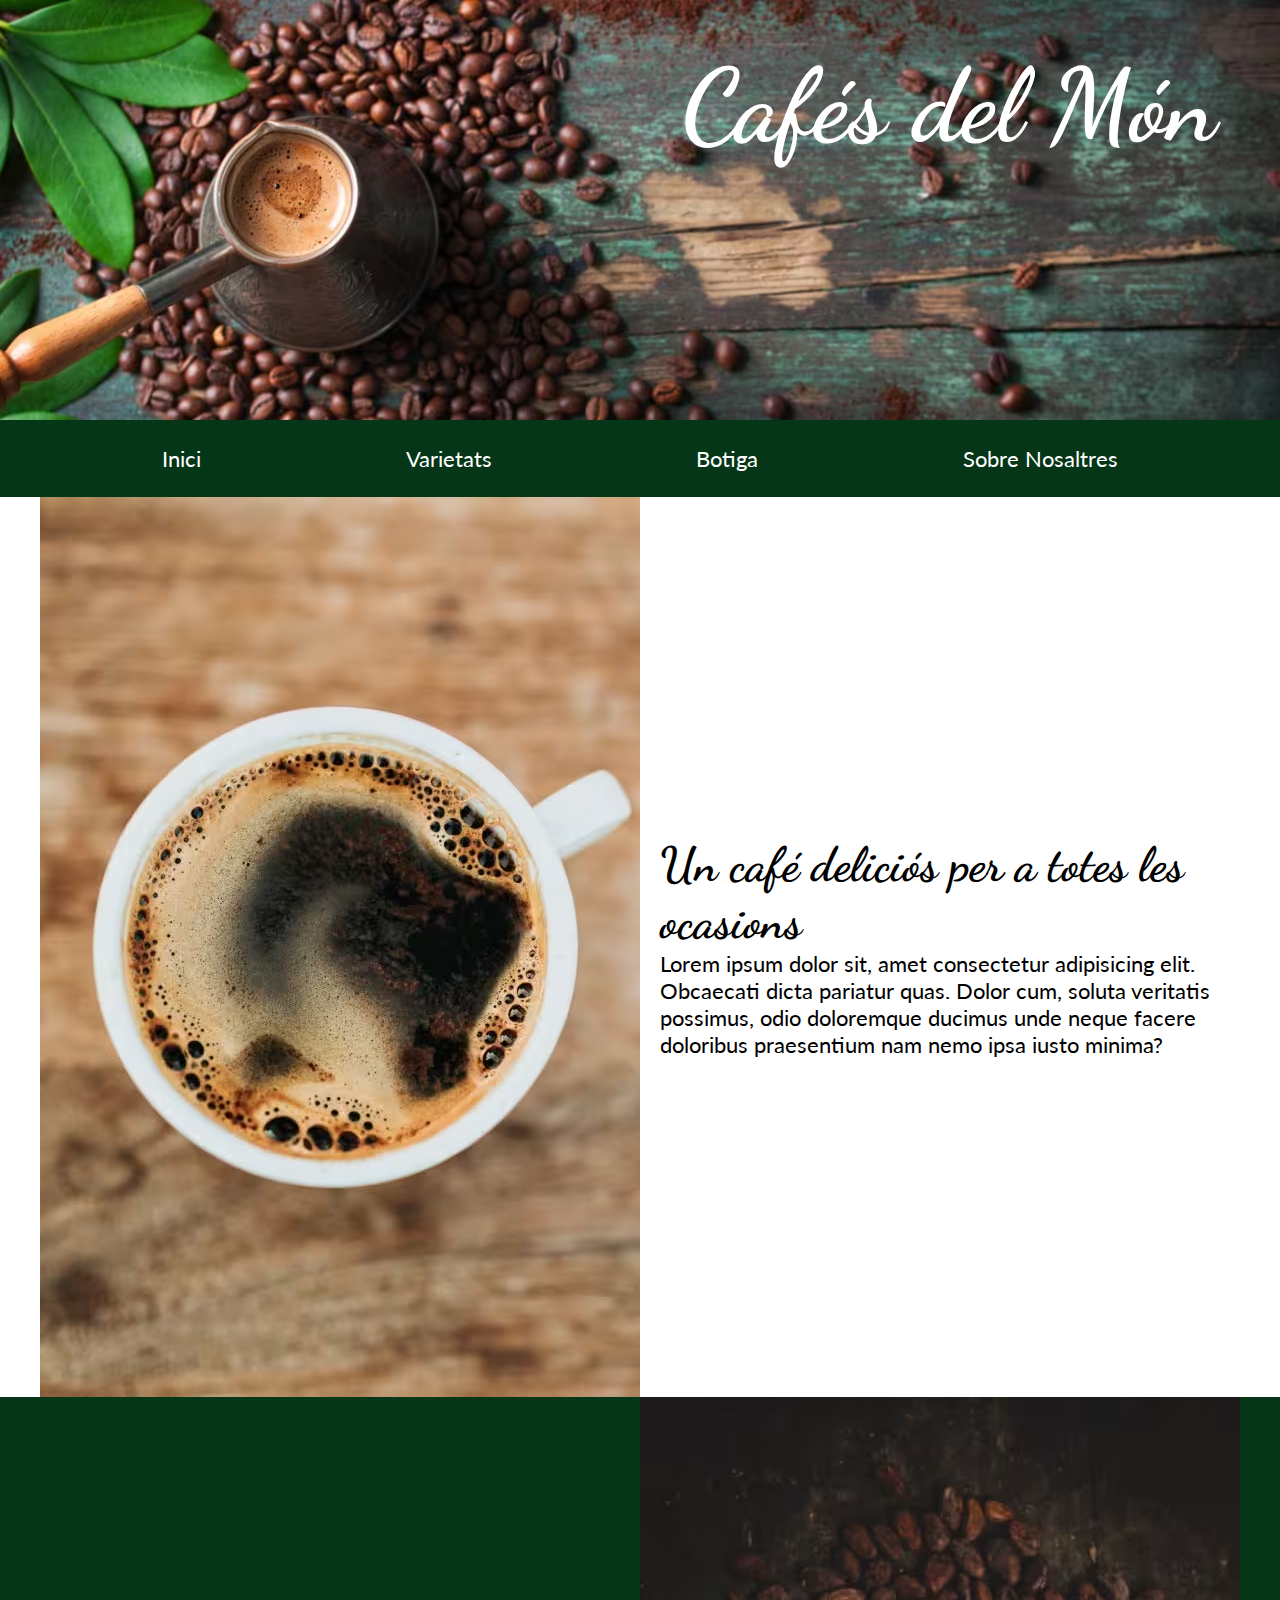
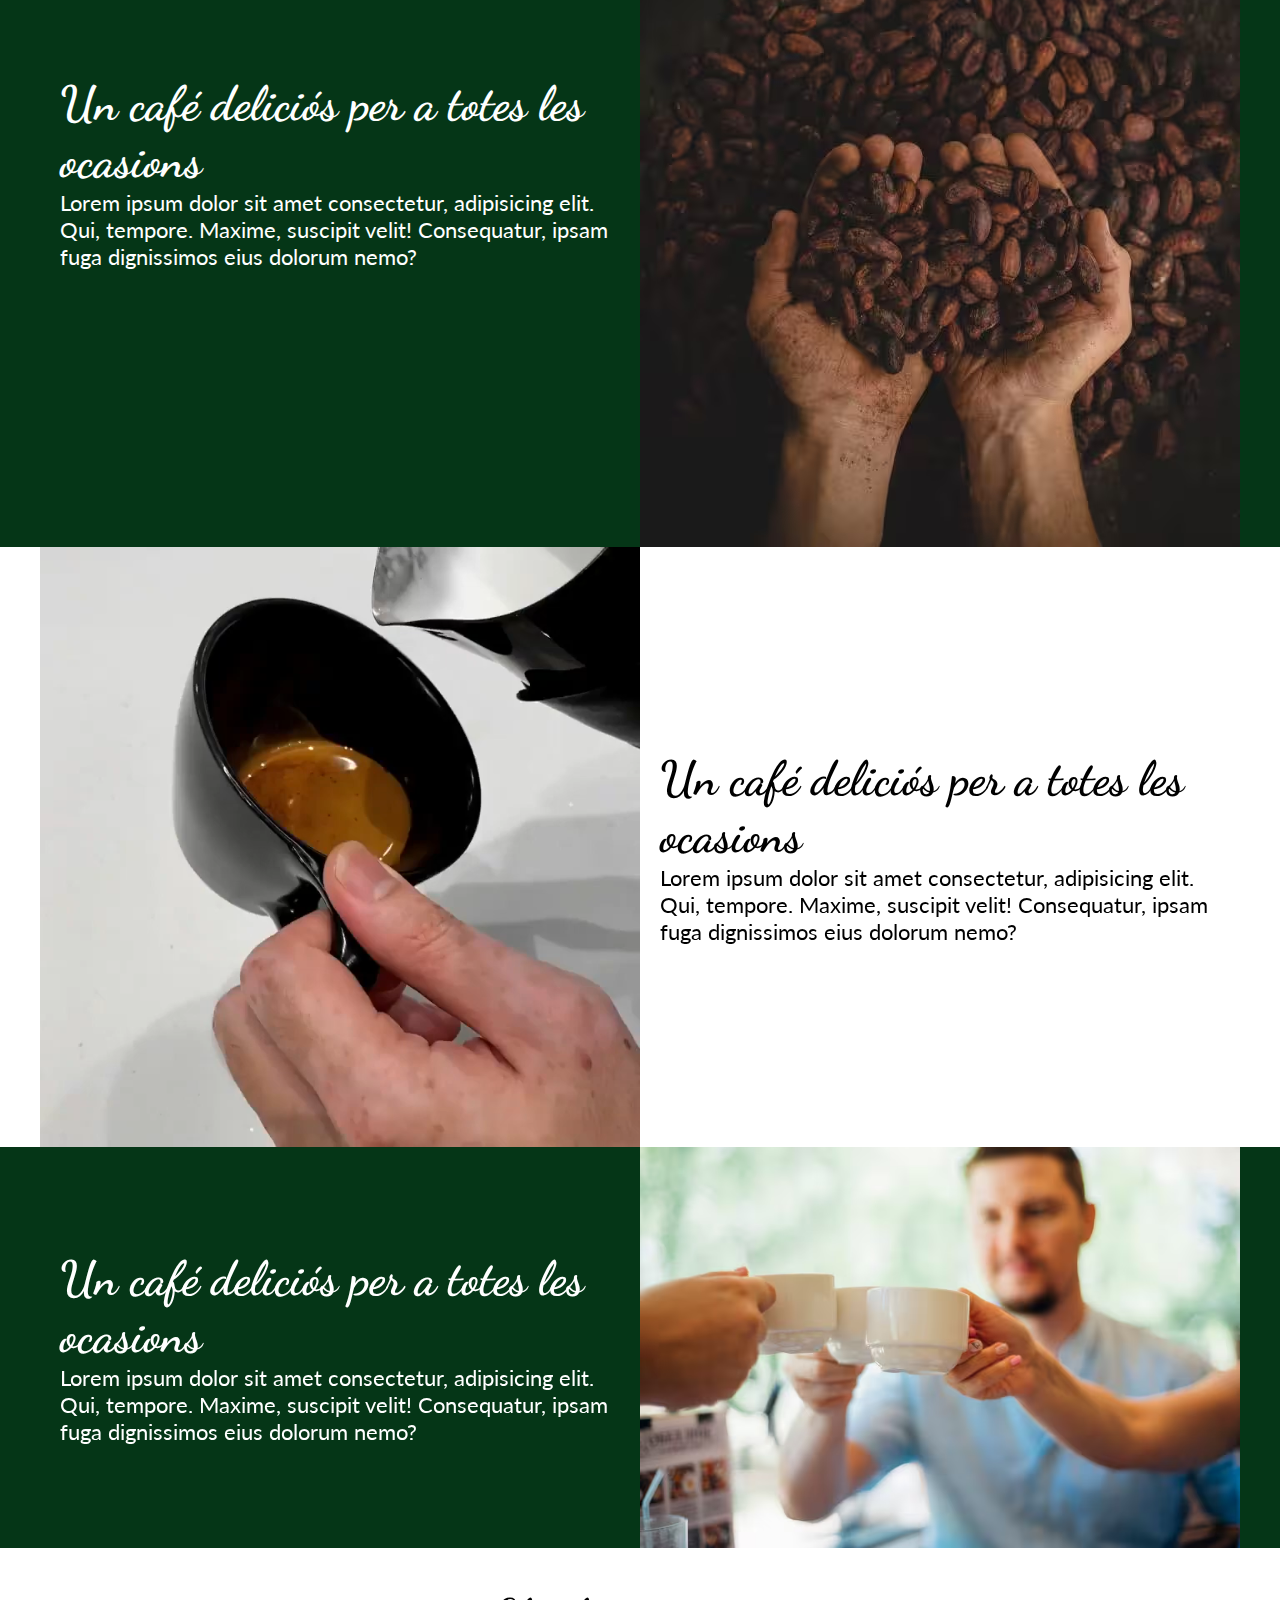
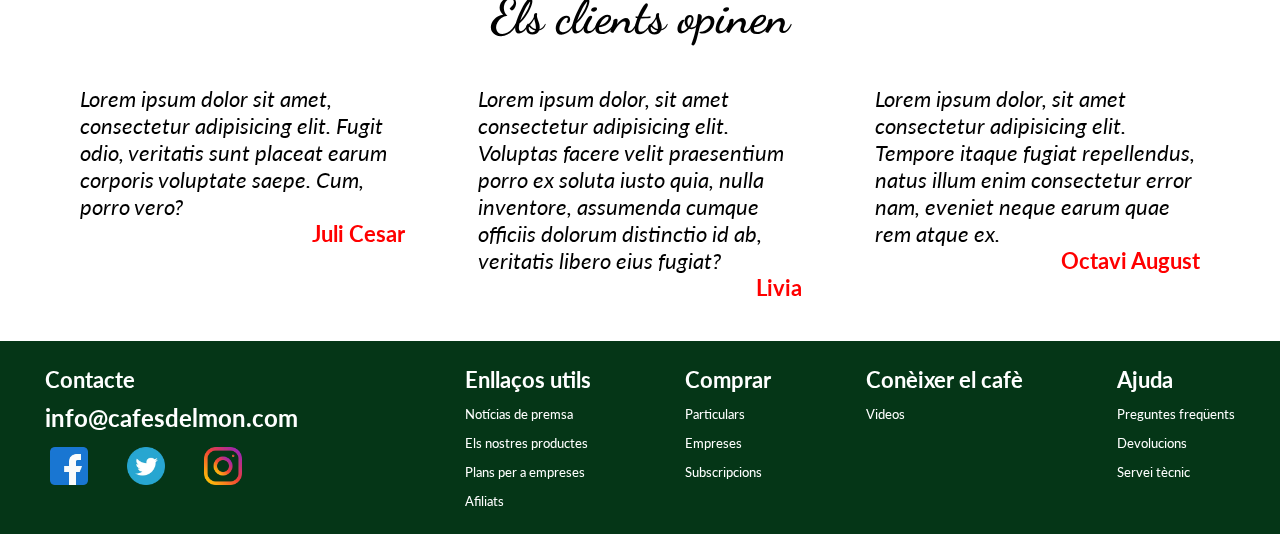
<file: index.html>
<!DOCTYPE html>
<html lang="ca">

<head>
    <meta charset="UTF-8">
    <meta name="viewport" content="width=device-width, initial-scale=1.0">
    <title>Cafés del Món</title>
    <link rel="stylesheet" href="css/style.css">
    <link rel="shortcut icon" href="img/favicon.ico" type="image/x-icon">

    <meta name="author" content="Danilo">
    <meta name="description" content="¡El millor catàleg de cafès del món!">
    <meta name="keywords" content="Cafe, café, cafè, caffe, caffè, coffee, cafes, cafés, cafès">
    <meta name="copyright" content="Danilo">
</head>

<body>
    <header>
        <div>
            <picture>
                <source srcset="img/index_500px.avif" media="(max-width: 500px)">
                <source srcset="img/index_800px.avif" media="(max-width: 800px)">
                <source srcset="img/index_1400px.avif" media="(max-width: 1400px)">
                <img class="imagenHeader" src="img/index_2000px.avif"
                    alt="Cafetera sobre taula antiga amb grans de cafè">
            </picture>
            <h1>Cafés del Món</h1>
        </div>
    </header>
    <nav>
        <ul class="width-content">
            <li><a href="index.html">Inici</a></li>
            <li><a href="varietats.html">Varietats</a></li>
            <li><a href="botiga.html">Botiga</a></li>
            <li><a href="nosaltres.html">Sobre Nosaltres</a></li>
        </ul>
    </nav>

    <main>
        <section>
            <div class="back-blanco">
                <article class="card">
                    <img src="img/taza_cafe_negro_desde_arriba_600x800.avif"
                        alt="Tassa de cafè negre vista des de dalt">
                    <div>
                        <h2>Un café deliciós per a totes les ocasions</h2>
                        <p>Lorem ipsum dolor sit, amet consectetur adipisicing elit. Obcaecati dicta pariatur quas.
                            Dolor cum, soluta veritatis possimus, odio doloremque ducimus unde neque facere doloribus
                            praesentium nam nemo ipsa iusto minima?</p>
                    </div>
                </article>
            </div>
            <div class="back-verde">
                <article class="card">
                    <div>
                        <h2>Un café deliciós per a totes les ocasions</h2>
                        <p>Lorem ipsum dolor sit amet consectetur, adipisicing elit. Qui, tempore. Maxime, suscipit
                            velit!
                            Consequatur, ipsam fuga dignissimos eius dolorum nemo?</p>
                    </div>
                    <img src="img/natural_600x750.avif" alt="Grans de cafè">
                </article>
            </div>
            <div class="back-blanco">
                <article class="card">
                    <video src="assets/Basic_heart_latte_art.mp4" autoplay loop muted></video>
                    <div>
                        <h2>Un café deliciós per a totes les ocasions</h2>
                        <p>Lorem ipsum dolor sit amet consectetur, adipisicing elit. Qui, tempore. Maxime, suscipit
                            velit!
                            Consequatur, ipsam fuga dignissimos eius dolorum nemo?</p>
                    </div>
                </article>
            </div>
            <div class="back-verde">
                <article class="card">
                    <div>
                        <h2>Un café deliciós per a totes les ocasions</h2>
                        <p>Lorem ipsum dolor sit amet consectetur, adipisicing elit. Qui, tempore. Maxime, suscipit
                            velit!
                            Consequatur, ipsam fuga dignissimos eius dolorum nemo?</p>
                    </div>
                    <img src="img/grupo-amigos-bebiendo-cafe.avif" alt="Amics brindant amb cafè">
                </article>
            </div>
        </section>

        <section class="opinion width-content">
            <h2>Els clients opinen</h2>
            <div class="clientes">
                <article>
                    <p><em>Lorem ipsum dolor sit amet, consectetur adipisicing elit. Fugit odio, veritatis sunt placeat
                            earum corporis voluptate saepe. Cum, porro vero?</em></p>
                    <p><span>Juli Cesar</span></p>

                </article>
                <article>
                    <p><em>Lorem ipsum dolor, sit amet consectetur adipisicing elit. Voluptas facere velit praesentium
                            porro
                            ex soluta iusto quia, nulla inventore, assumenda cumque officiis dolorum distinctio id ab,
                            veritatis libero eius fugiat?</em></p>
                    <p><span>Livia</span></p>

                </article>
                <article>
                    <p><em>Lorem ipsum dolor, sit amet consectetur adipisicing elit. Tempore itaque fugiat repellendus,
                            natus illum enim consectetur error nam, eveniet neque earum quae rem atque ex.</em></p>
                    <p><span>Octavi August</span></p>

                </article>
            </div>
        </section>
    </main>

    <footer>
        <div class="width-content">
            <ul class="contacto-footer">
                <li><span>Contacte</span></li>
                <li><span class="email">info@cafesdelmon.com</span></li>
                <li>
                    <ul class="logos-redes">
                        <li><a href="https://facebook.com" target="_blank"><img class="redes" src="logos/facebook.avif" alt="Logo facebook"></a></li>
                        <li><a href="https://twitter.com/" target="_blank"><img class="redes" src="logos/twitter.avif" alt="Logo twitter"></a></li>
                        <li><a href="https://instagram.com" target="_blank"><img class="redes" src="logos/instagram.avif" alt="Logo instagram"></a></li>
                    </ul>

                </li>
            </ul>
            <div class="selector-footer">
                <ul>
                    <li><span>Enllaços utils</span></li>
                    <li><a href="#">Notícias de premsa</a></li>
                    <li><a href="#">Els nostres productes</a></li>
                    <li><a href="#">Plans per a empreses</a></li>
                    <li><a href="#">Afiliats</a></li>
                </ul>
                <ul>
                    <li><span>Comprar</span></li>
                    <li><a href="#">Particulars</a></li>
                    <li><a href="#">Empreses</a></li>
                    <li><a href="#">Subscripcions</a></li>
                </ul>
                <ul>
                    <li><span>Conèixer el cafè</span></li>
                    <li><a href="#">Videos</a></li>
                </ul>
                <ul>
                    <li><span>Ajuda</span></li>
                    <li><a href="#">Preguntes freqüents</a></li>
                    <li><a href="#">Devolucions</a></li>
                    <li><a href="#">Servei tècnic</a></li>
                </ul>
            </div>
        </div>
    </footer>

</body>

</html>
</file>
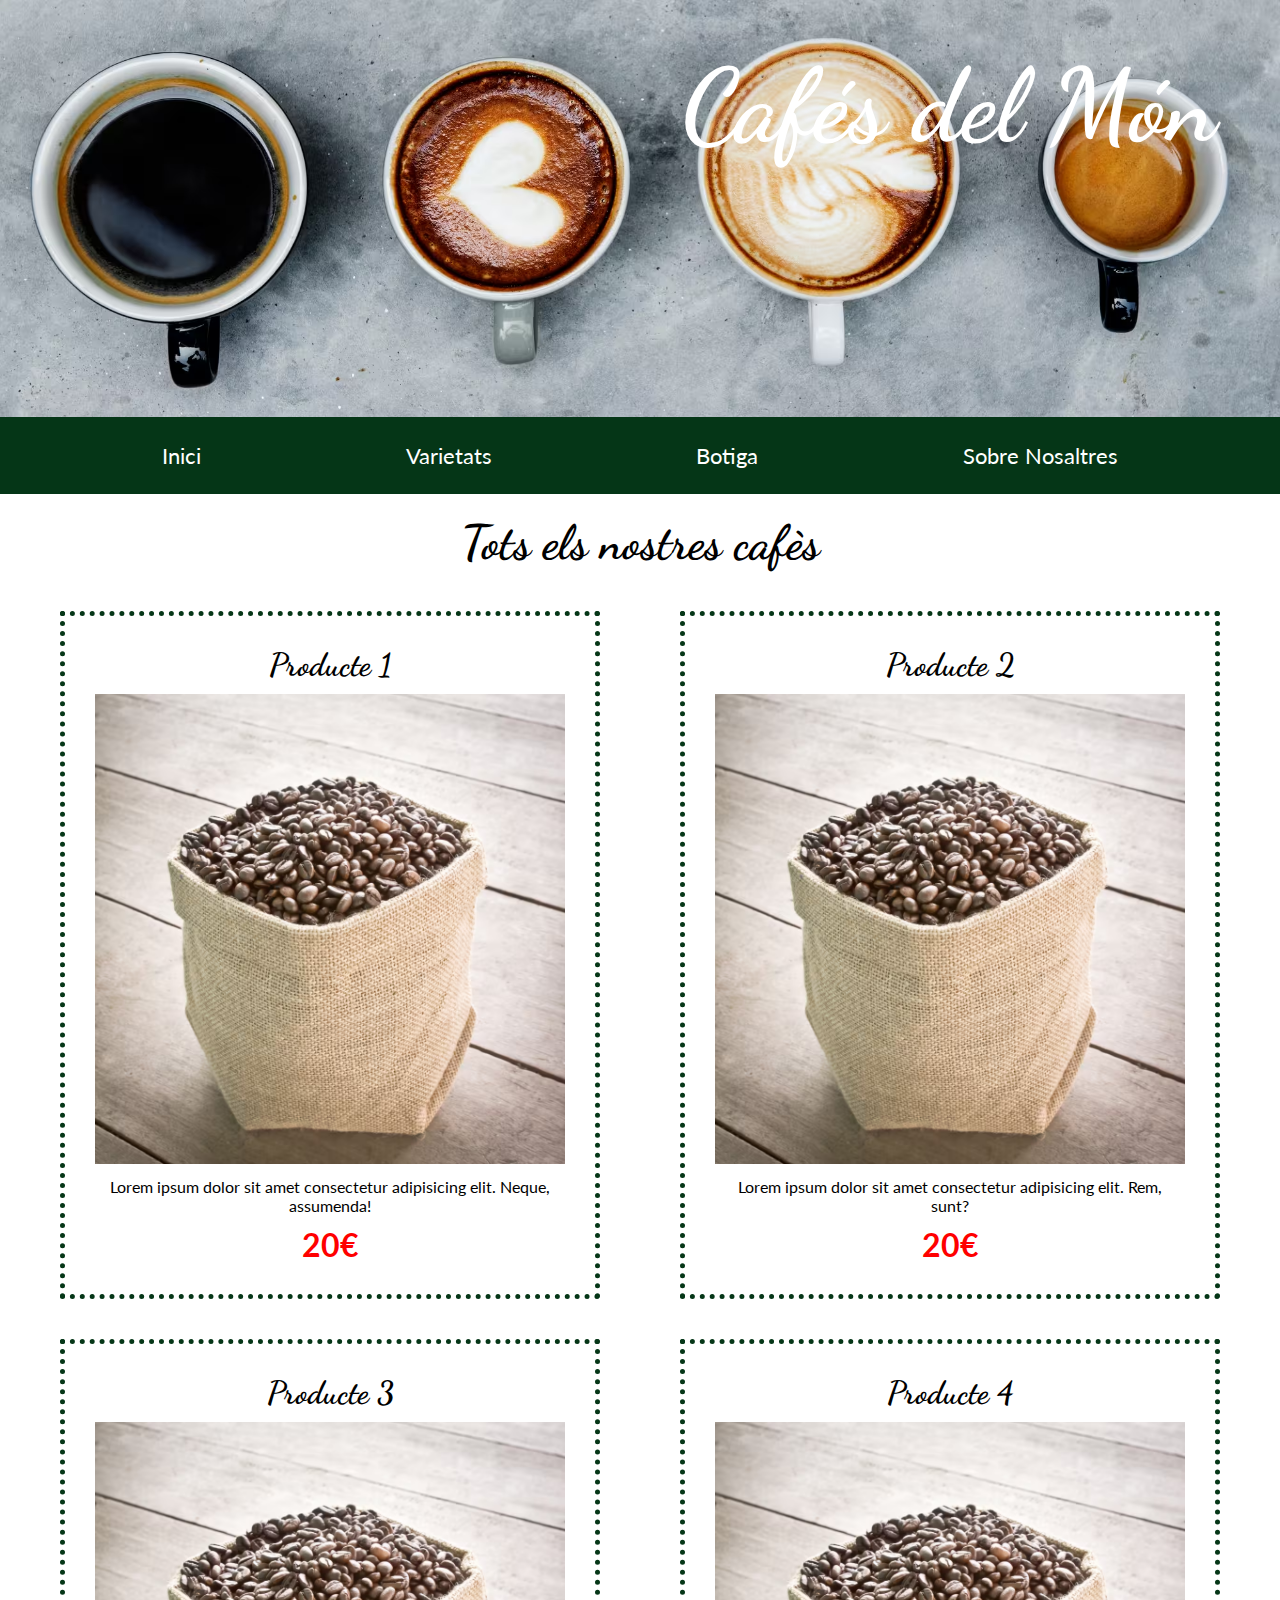
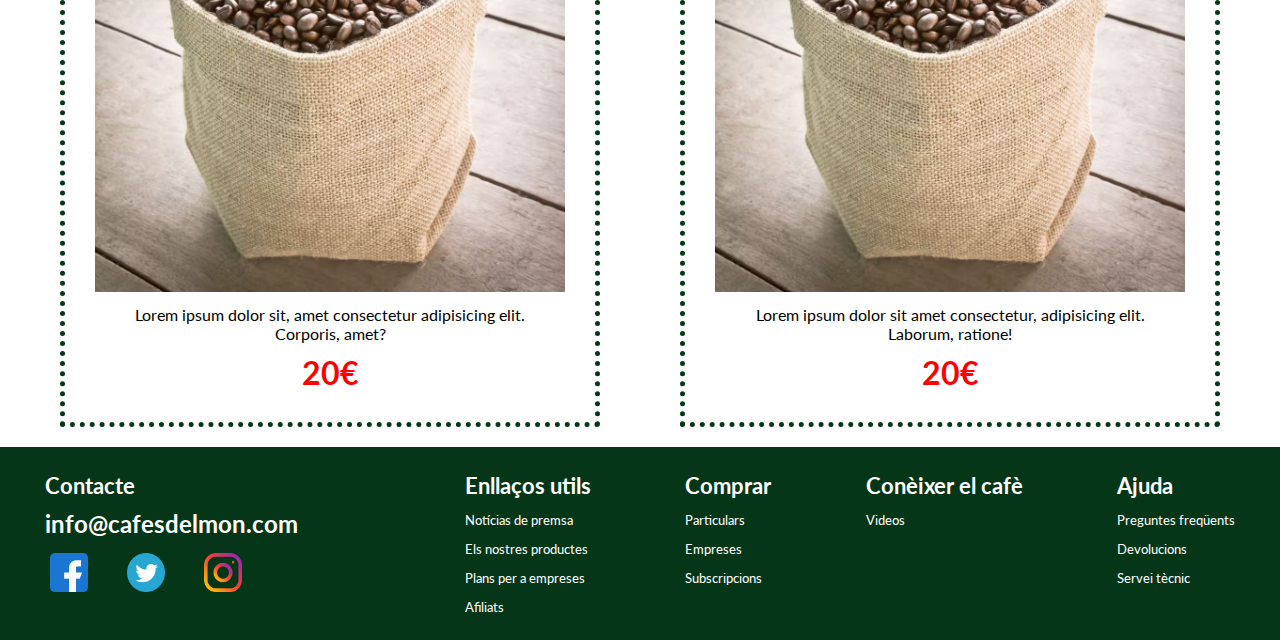
<file: botiga.html>
<!DOCTYPE html>
<html lang="ca">

<head>
    <meta charset="UTF-8">
    <meta name="viewport" content="width=device-width, initial-scale=1.0">
    <title>Cafés del Món</title>
    <link rel="stylesheet" href="css/style.css">
    <link rel="stylesheet" href="css/botiga.css">
    <link rel="shortcut icon" href="img/favicon.ico" type="image/x-icon">

    <meta name="author" content="Danilo">
    <meta name="description" content="¡El millor catàleg de cafès del món!">
    <meta name="keywords" content="Cafe, café, cafè, caffe, caffè, coffee, cafes, cafés, cafès">
    <meta name="copyright" content="Danilo">
    <meta name="robots" content="noindex">
</head>

<body>
    <header>
        <div>
            <img class="botiga" src="img/tienda.avif"
                alt="tors de persona amb paquets de cafè a les mans i sacs de cafe al fons">
            <h1>Cafés del Món</h1>
        </div>
    </header>
    <nav>
        <ul class="width-content">
            <li><a href="index.html">Inici</a></li>
            <li><a href="varietats.html">Varietats</a></li>
            <li><a href="botiga.html">Botiga</a></li>
            <li><a href="nosaltres.html">Sobre Nosaltres</a></li>
        </ul>
    </nav>

    <main>
        <section>
            <h2>Tots els nostres cafès</h2>
            <div class="section-botiga width-content">

                <article class="producto">
                    <h3>Producte 1</h3>
                    <figure>
                        <img src="img/botiga/producto_1.avif" alt="">
                        <figcaption>Lorem ipsum dolor sit amet consectetur adipisicing elit. Neque, assumenda!</figcaption>
                    </figure>
                    <p>20€</p>
                </article>

                <article class="producto">
                    <h3>Producte 2</h3>
                    <figure>
                        <img src="img/botiga/producto_1.avif" alt="">
                        <figcaption>Lorem ipsum dolor sit amet consectetur adipisicing elit. Rem, sunt?</figcaption>
                    </figure>
                    <p>20€</p>
                </article>

                <article class="producto">
                    <h3>Producte 3</h3>
                    <figure>
                        <img src="img/botiga/producto_1.avif" alt="">
                        <figcaption>Lorem ipsum dolor sit, amet consectetur adipisicing elit. Corporis, amet?</figcaption>
                    </figure>
                    <p>20€</p>
                </article>

                <article class="producto">
                    <h3>Producte 4</h3>
                    <figure>
                        <img src="img/botiga/producto_1.avif" alt="">
                        <figcaption>Lorem ipsum dolor sit amet consectetur, adipisicing elit. Laborum, ratione!</figcaption>
                    </figure>
                    <p>20€</p>
                </article>
            </div>

        </section>
    </main>

    <footer>
        <div class="width-content">
            <ul class="contacto-footer">
                <li><span>Contacte</span></li>
                <li><span class="email">info@cafesdelmon.com</span></li>
                <li>
                    <ul class="logos-redes">
                        <li><a href="https://facebook.com" target="_blank"><img class="redes" src="logos/facebook.png"
                                    alt="Logo facebook"></a></li>
                        <li><a href="https://twitter.com/" target="_blank"><img class="redes" src="logos/twitter.png"
                                    alt="Logo twitter"></a></li>
                        <li><a href="https://instagram.com" target="_blank"><img class="redes" src="logos/instagram.png"
                                    alt="Logo instagram"></a></li>
                    </ul>

                </li>
            </ul>
            <div class="selector-footer">
                <ul>
                    <li><span>Enllaços utils</span></li>
                    <li><a href="#">Notícias de premsa</a></li>
                    <li><a href="#">Els nostres productes</a></li>
                    <li><a href="#">Plans per a empreses</a></li>
                    <li><a href="#">Afiliats</a></li>
                </ul>
                <ul>
                    <li><span>Comprar</span></li>
                    <li><a href="#">Particulars</a></li>
                    <li><a href="#">Empreses</a></li>
                    <li><a href="#">Subscripcions</a></li>
                </ul>
                <ul>
                    <li><span>Conèixer el cafè</span></li>
                    <li><a href="#">Videos</a></li>
                </ul>
                <ul>
                    <li><span>Ajuda</span></li>
                    <li><a href="#">Preguntes freqüents</a></li>
                    <li><a href="#">Devolucions</a></li>
                    <li><a href="#">Servei tècnic</a></li>
                </ul>
            </div>
        </div>
    </footer>

</body>

</html>
</file>
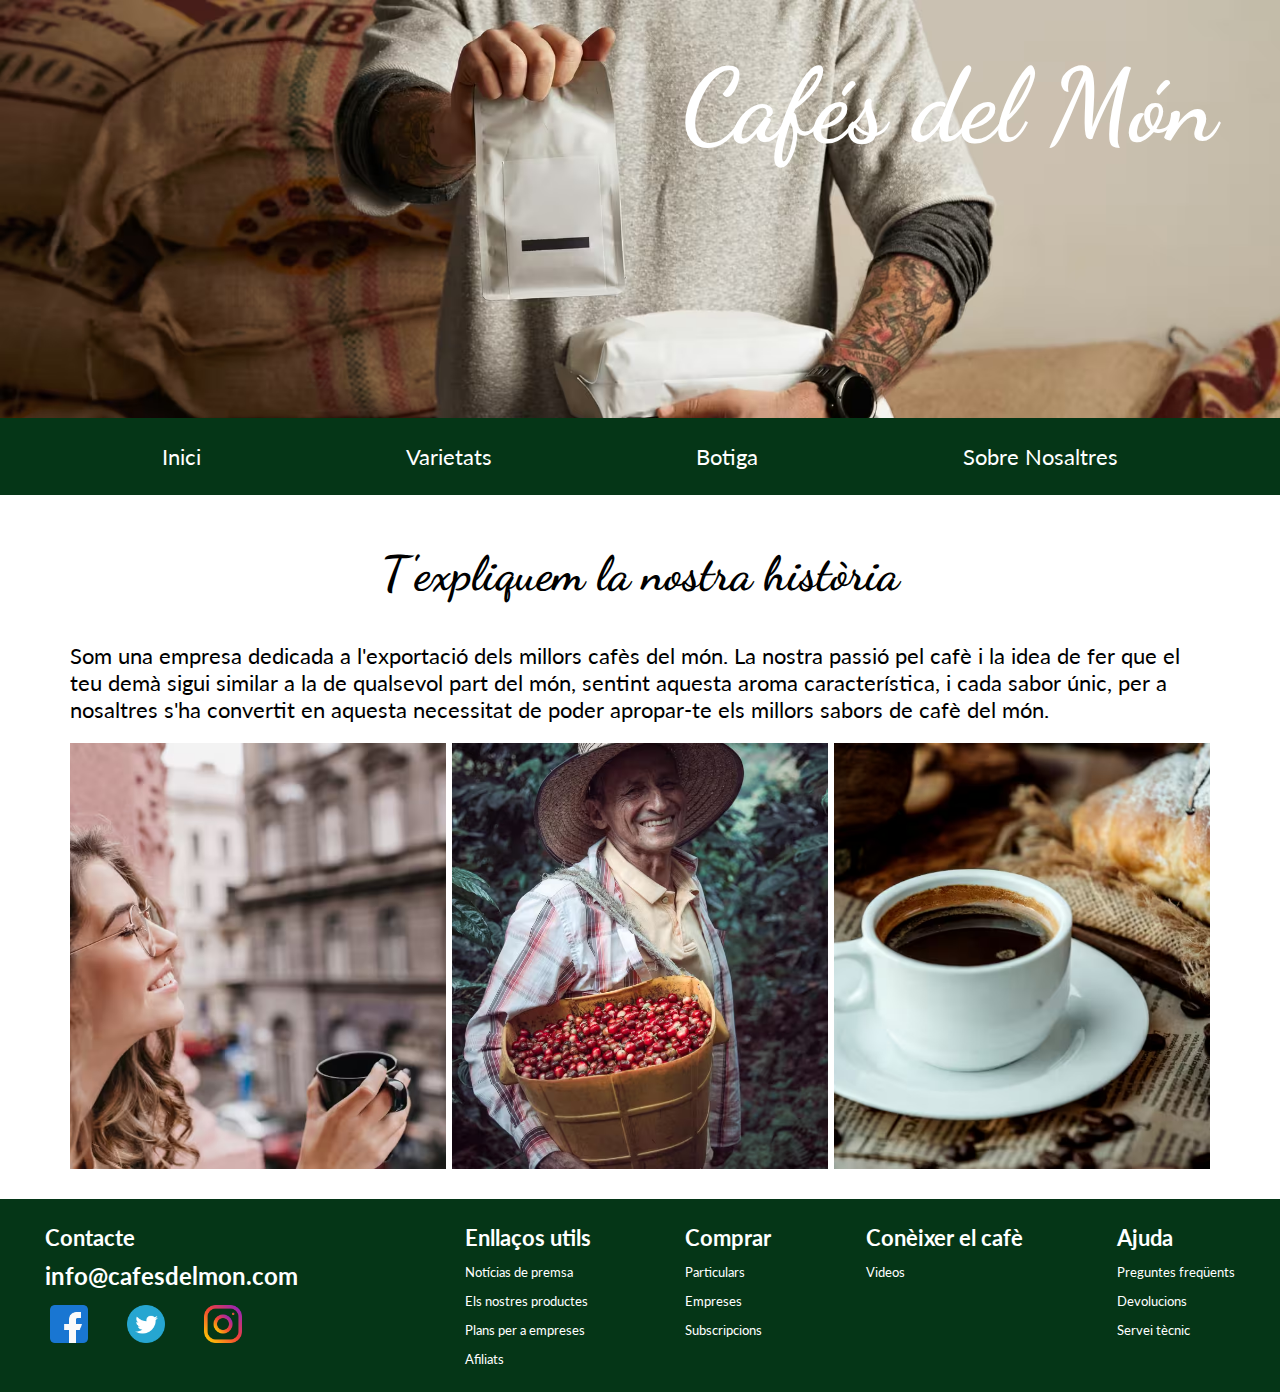
<file: nosaltres.html>
<!DOCTYPE html>
<html lang="ca">

<head>
    <meta charset="UTF-8">
    <meta name="viewport" content="width=device-width, initial-scale=1.0">
    <title>Cafés del Món</title>
    <link rel="stylesheet" href="css/style.css">
    <link rel="stylesheet" href="css/nosaltres.css">
    <link rel="shortcut icon" href="img/favicon.ico" type="image/x-icon">

    <meta name="author" content="Danilo">
    <meta name="description" content="¡El millor catàleg de cafès del món!">
    <meta name="keywords" content="Cafe, café, cafè, caffe, caffè, coffee, cafes, cafés, cafès">
    <meta name="copyright" content="Danilo">
    <meta name="robots" content="noindex">
</head>

<body>
    <header>
        <div>
            <img class="nosaltres" src="img/nosaltres.avif"
                alt="tors de persona amb paquets de cafè a les mans i sacs de cafe al fons">
            <h1>Cafés del Món</h1>
        </div>
    </header>
    <nav>
        <ul class="width-content">
            <li><a href="index.html">Inici</a></li>
            <li><a href="varietats.html">Varietats</a></li>
            <li><a href="botiga.html">Botiga</a></li>
            <li><a href="nosaltres.html">Sobre Nosaltres</a></li>
        </ul>
    </nav>

    <main>
        <section class="width-content">
            <div class="section-nosaltres">
                <h2>T'expliquem la nostra història</h2>
                <article>
                    <p>Som una empresa dedicada a l'exportació dels millors cafès del món.
                        La nostra passió pel cafè i la idea de fer que el teu demà sigui similar a la de qualsevol part
                        del món, sentint aquesta aroma característica, i cada sabor únic, per a nosaltres s'ha convertit
                        en aquesta necessitat de poder apropar-te els millors sabors de cafè del món.</p>

                    <div class="cafe-paisajes">
                        <img src="img/cafe_italia.avif"
                            alt="dona prenent cafè veient per la finestra un carrer d'Italia">
                        <img src="img/cafe_colombia.avif"
                            alt="home somrient, sostenint un sac de cafe vermell, de fons vegetacion de Colombia">
                        <img src="img/cafe_españa.avif"
                            alt="tassa de cafe negre i un croissant, típic esmorzar d'Espanya">
                    </div>
                </article>
            </div>

        </section>
    </main>

    <footer>
        <div class="width-content">
            <ul class="contacto-footer">
                <li><span>Contacte</span></li>
                <li><span class="email">info@cafesdelmon.com</span></li>
                <li>
                    <ul class="logos-redes">
                        <li><a href="https://facebook.com" target="_blank"><img class="redes" src="logos/facebook.png"
                                    alt="Logo facebook"></a></li>
                        <li><a href="https://twitter.com/" target="_blank"><img class="redes" src="logos/twitter.png"
                                    alt="Logo twitter"></a></li>
                        <li><a href="https://instagram.com" target="_blank"><img class="redes" src="logos/instagram.png"
                                    alt="Logo instagram"></a></li>
                    </ul>

                </li>
            </ul>
            <div class="selector-footer">
                <ul>
                    <li><span>Enllaços utils</span></li>
                    <li><a href="#">Notícias de premsa</a></li>
                    <li><a href="#">Els nostres productes</a></li>
                    <li><a href="#">Plans per a empreses</a></li>
                    <li><a href="#">Afiliats</a></li>
                </ul>
                <ul>
                    <li><span>Comprar</span></li>
                    <li><a href="#">Particulars</a></li>
                    <li><a href="#">Empreses</a></li>
                    <li><a href="#">Subscripcions</a></li>
                </ul>
                <ul>
                    <li><span>Conèixer el cafè</span></li>
                    <li><a href="#">Videos</a></li>
                </ul>
                <ul>
                    <li><span>Ajuda</span></li>
                    <li><a href="#">Preguntes freqüents</a></li>
                    <li><a href="#">Devolucions</a></li>
                    <li><a href="#">Servei tècnic</a></li>
                </ul>
            </div>
        </div>
    </footer>

</body>

</html>
</file>
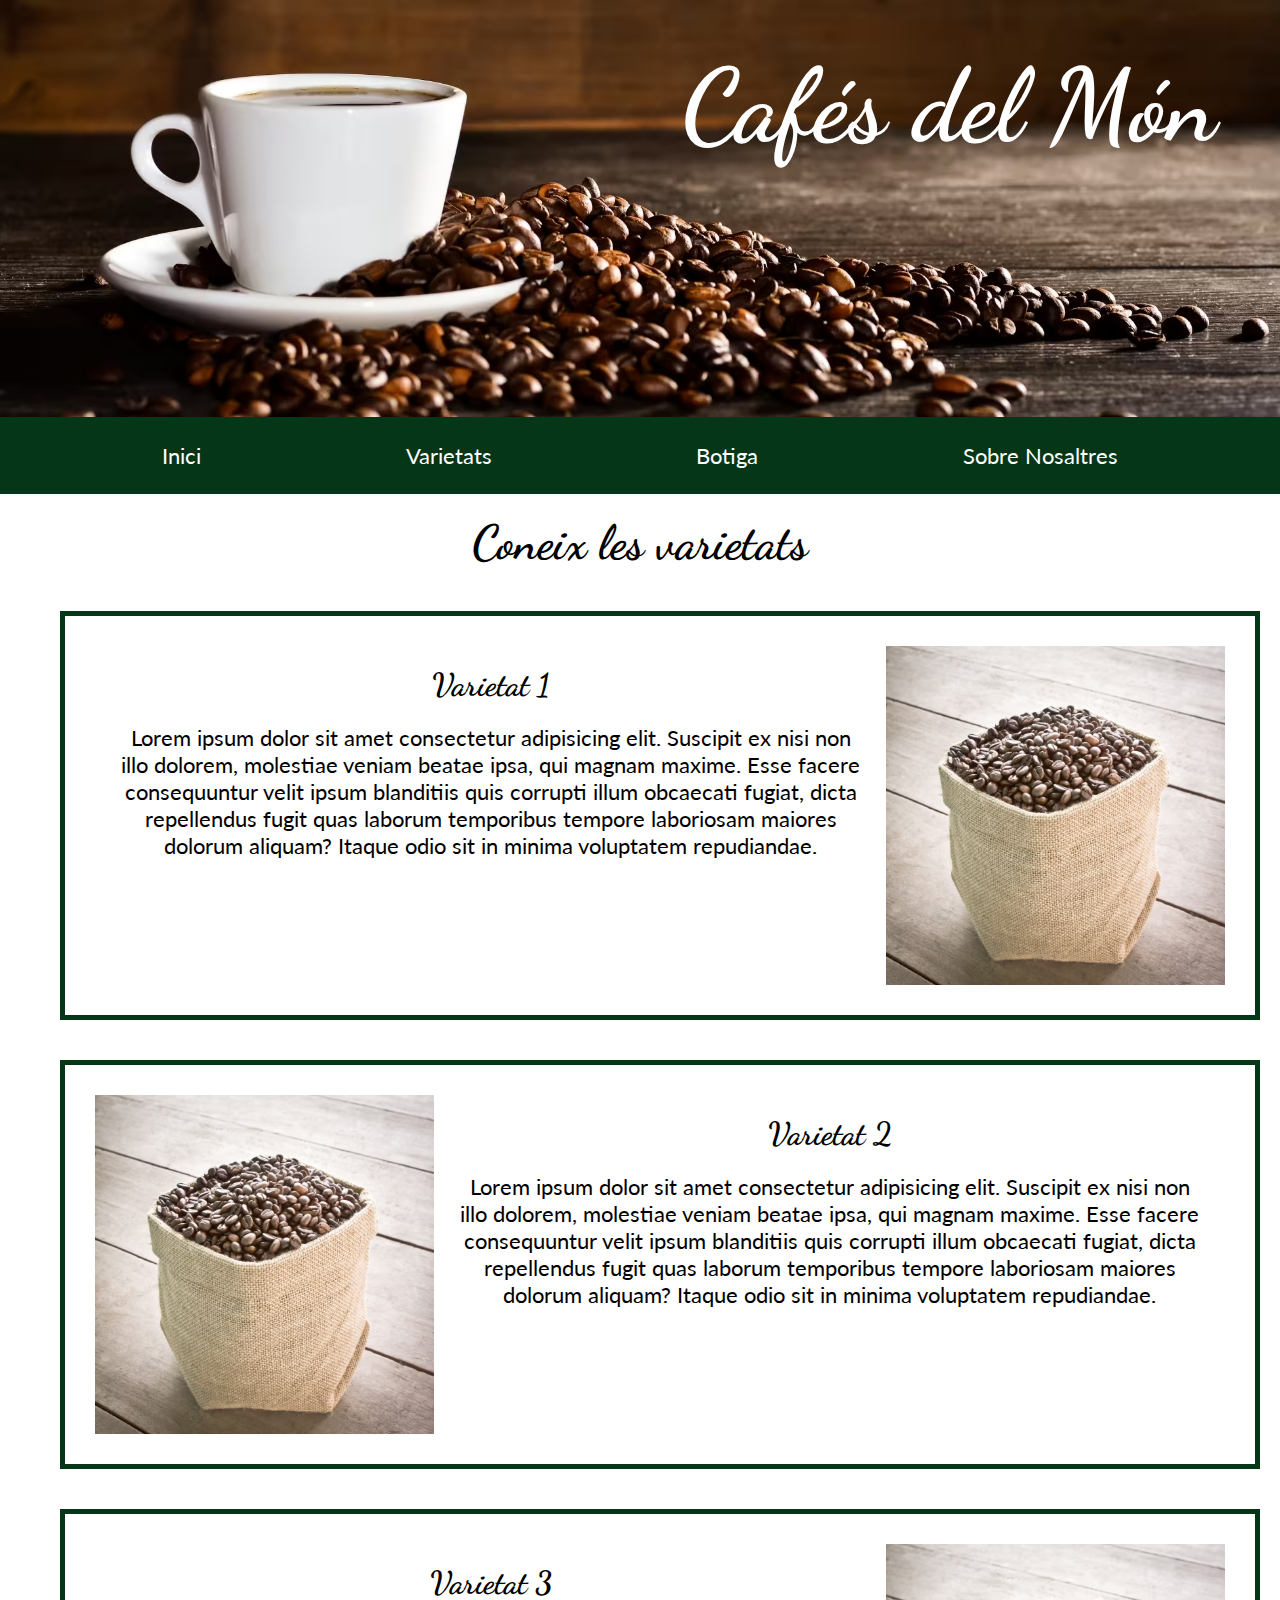
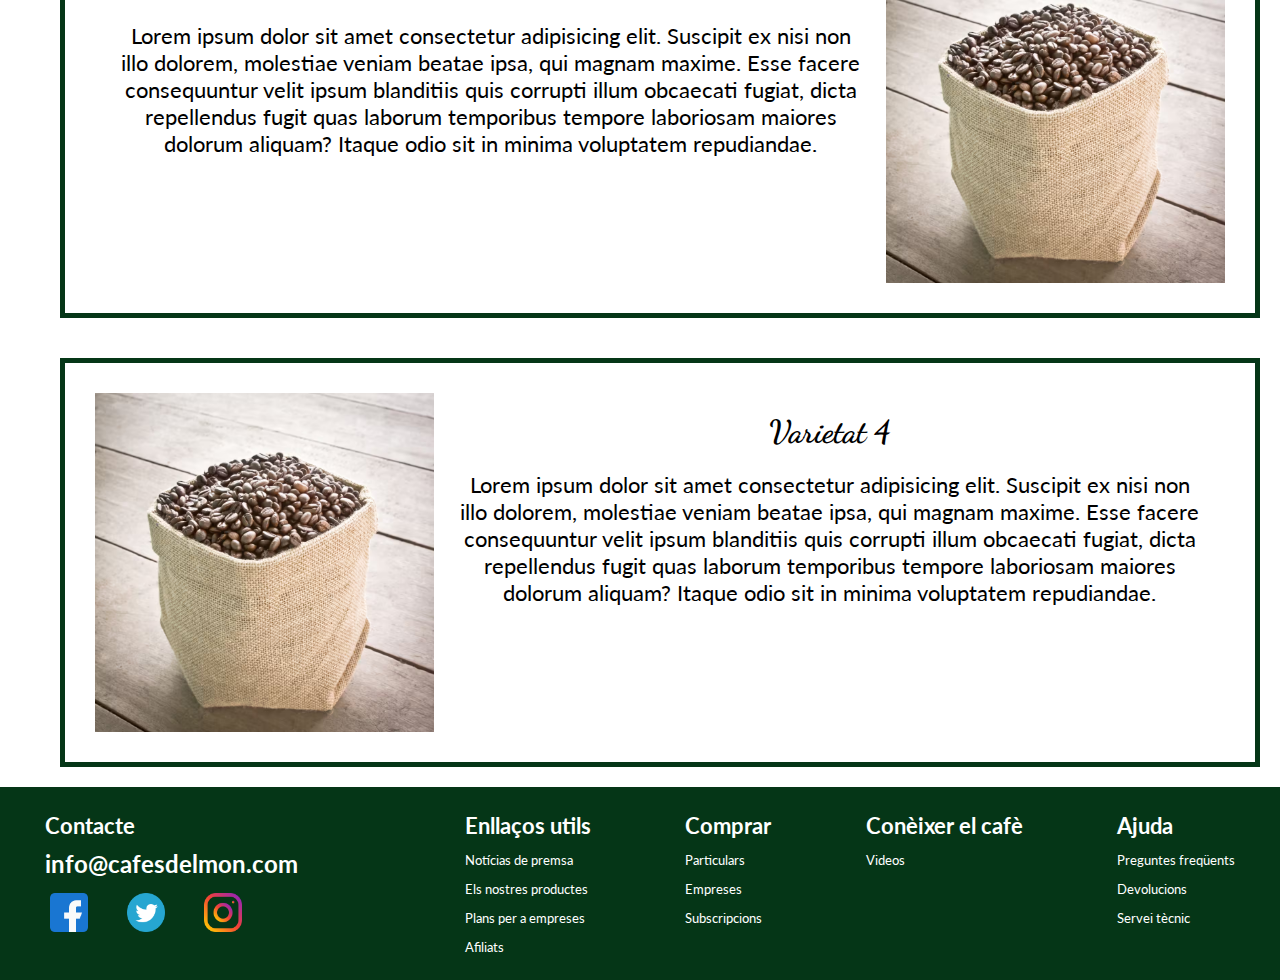
<file: varietats.html>
<!DOCTYPE html>
<html lang="ca">

<head>
    <meta charset="UTF-8">
    <meta name="viewport" content="width=device-width, initial-scale=1.0">
    <title>Cafés del Món</title>
    <link rel="stylesheet" href="css/style.css">
    <link rel="stylesheet" href="css/varietats.css">
    <link rel="shortcut icon" href="img/favicon.ico" type="image/x-icon">

    <meta name="author" content="Danilo">
    <meta name="description" content="¡El millor catàleg de cafès del món!">
    <meta name="keywords" content="Cafe, café, cafè, caffe, caffè, coffee, cafes, cafés, cafès">
    <meta name="copyright" content="Danilo">
    <meta name="robots" content="noindex">
</head>

<body>
    <header>
        <div>
            <img class="varietats" src="img/varietats.avif"
                alt="tors de persona amb paquets de cafè a les mans i sacs de cafe al fons">
            <h1>Cafés del Món</h1>
        </div>
    </header>
    <nav>
        <ul class="width-content">
            <li><a href="index.html">Inici</a></li>
            <li><a href="varietats.html">Varietats</a></li>
            <li><a href="botiga.html">Botiga</a></li>
            <li><a href="nosaltres.html">Sobre Nosaltres</a></li>
        </ul>
    </nav>

    <main>
        <section class="width-content">
            <h2>Coneix les varietats</h2>
            <div class="section-varietats width-content">

                <article class="producto">
                    <div>
                        <h3>Varietat 1</h3>
                        <p>Lorem ipsum dolor sit amet consectetur adipisicing elit. Suscipit ex nisi non illo dolorem,
                            molestiae veniam beatae ipsa, qui magnam maxime. Esse facere consequuntur velit ipsum
                            blanditiis
                            quis corrupti illum obcaecati fugiat, dicta repellendus fugit quas laborum temporibus
                            tempore
                            laboriosam maiores dolorum aliquam? Itaque odio sit in minima voluptatem repudiandae.</p>
                    </div>
                    <img src="img/botiga/producto_1.avif" alt="imatge de producte">

                </article>
                <article class="producto">
                    <img src="img/botiga/producto_1.avif" alt="imatge de producte">
                    <div>
                        <h3>Varietat 2</h3>
                        <p>Lorem ipsum dolor sit amet consectetur adipisicing elit. Suscipit ex nisi non illo dolorem,
                            molestiae veniam beatae ipsa, qui magnam maxime. Esse facere consequuntur velit ipsum
                            blanditiis
                            quis corrupti illum obcaecati fugiat, dicta repellendus fugit quas laborum temporibus
                            tempore
                            laboriosam maiores dolorum aliquam? Itaque odio sit in minima voluptatem repudiandae.</p>
                    </div>
                </article>
                <article class="producto">
                    <div>
                        <h3>Varietat 3</h3>
                        <p>Lorem ipsum dolor sit amet consectetur adipisicing elit. Suscipit ex nisi non illo dolorem,
                            molestiae veniam beatae ipsa, qui magnam maxime. Esse facere consequuntur velit ipsum
                            blanditiis
                            quis corrupti illum obcaecati fugiat, dicta repellendus fugit quas laborum temporibus
                            tempore
                            laboriosam maiores dolorum aliquam? Itaque odio sit in minima voluptatem repudiandae.</p>
                    </div>
                    <img src="img/botiga/producto_1.avif" alt="imatge de producte">

                </article>
                <article class="producto">
                    <img src="img/botiga/producto_1.avif" alt="imatge de producte">
                    <div>
                        <h3>Varietat 4</h3>
                        <p>Lorem ipsum dolor sit amet consectetur adipisicing elit. Suscipit ex nisi non illo dolorem,
                            molestiae veniam beatae ipsa, qui magnam maxime. Esse facere consequuntur velit ipsum
                            blanditiis
                            quis corrupti illum obcaecati fugiat, dicta repellendus fugit quas laborum temporibus
                            tempore
                            laboriosam maiores dolorum aliquam? Itaque odio sit in minima voluptatem repudiandae.</p>
                    </div>
                </article>
            </div>

        </section>
    </main>

    <footer>
        <div class="width-content">
            <ul class="contacto-footer">
                <li><span>Contacte</span></li>
                <li><span class="email">info@cafesdelmon.com</span></li>
                <li>
                    <ul class="logos-redes">
                        <li><a href="https://facebook.com" target="_blank"><img class="redes" src="logos/facebook.png"
                                    alt="Logo facebook"></a></li>
                        <li><a href="https://twitter.com/" target="_blank"><img class="redes" src="logos/twitter.png"
                                    alt="Logo twitter"></a></li>
                        <li><a href="https://instagram.com" target="_blank"><img class="redes" src="logos/instagram.png"
                                    alt="Logo instagram"></a></li>
                    </ul>

                </li>
            </ul>
            <div class="selector-footer">
                <ul>
                    <li><span>Enllaços utils</span></li>
                    <li><a href="#">Notícias de premsa</a></li>
                    <li><a href="#">Els nostres productes</a></li>
                    <li><a href="#">Plans per a empreses</a></li>
                    <li><a href="#">Afiliats</a></li>
                </ul>
                <ul>
                    <li><span>Comprar</span></li>
                    <li><a href="#">Particulars</a></li>
                    <li><a href="#">Empreses</a></li>
                    <li><a href="#">Subscripcions</a></li>
                </ul>
                <ul>
                    <li><span>Conèixer el cafè</span></li>
                    <li><a href="#">Videos</a></li>
                </ul>
                <ul>
                    <li><span>Ajuda</span></li>
                    <li><a href="#">Preguntes freqüents</a></li>
                    <li><a href="#">Devolucions</a></li>
                    <li><a href="#">Servei tècnic</a></li>
                </ul>
            </div>
        </div>
    </footer>

</body>

</html>
</file>
<file: css/style.css>
/* globales */

@import url('https://fonts.googleapis.com/css2?family=Dancing+Script:wght@400..700&family=Lato:ital,wght@0,100;0,300;0,400;0,700;0,900;1,100;1,300;1,400;1,700;1,900&display=swap');

* {
    margin: 0;
    padding: 0;
    font-family: "Lato", sans-serif;
    box-sizing: border-box;
}

:root {
    --color-back: #053617;
    --color-claro: white;
    --color-emphasis: red;
    --font-titulos: "Dancing Script", cursive;
    --width-content: 1200px;
    --h1-size: 8vw;
    --h2-size: 3rem;
    --p-size: 1.4rem;
}


.width-content {
    max-width: var(--width-content);
    margin: 0 auto;
}

li {
    list-style: none;
    color: var(--color-claro);
    padding: 5px;

}

/* titulos */

h1,
h2,
h3 {
    font-family: var(--font-titulos);

}

h1 {
    font-size: var(--h1-size);
    color: var(--color-claro);
    z-index: 2;
    position: absolute;
    right: 5%;
    top: 5%;
}

h2 {
    font-size: var(--h2-size);
}

/* header */

header div {
    display: flex;
}

picture img {
    width: 100vw;
}


/* nav-bar */

nav {
    position: sticky;
    top: 0px;
    background-color: var(--color-back);
    margin-top: -5px;
}

nav ul {
    display: flex;
    justify-content: space-around;
    padding: 20px;
}

nav a {
    color: var(--color-claro);
    text-decoration: none;
    font-size: var(--p-size);
}

nav a:hover {
    text-decoration: overline;
}

/* main */
/* section cafes */

.card {
    display: flex;
    align-items: center;
    max-width: var(--width-content);
    margin: 0 auto;
}

.card img,
video {
    width: 50%;
}

.card div {
    width: 50%;
    padding: 20px;
}

main p {
    font-size: var(--p-size);
}

.back-verde {
    background-color: var(--color-back);
}

.back-verde p {
    color: var(--color-claro);
}

.back-verde h2 {
    color: var(--color-claro);
}

/* section opinion */

.opinion {
    display: flex;
    flex-direction: column;
    align-items: center;
    padding: 20px;
}

.opinion h2 {
    margin: 20px auto;
}

.opinion div {
    display: flex;
    justify-content: space-between;

}

.opinion div>article {
    display: flex;
    flex-direction: column;
    width: 28%;
    margin: 20px;
    align-items: flex-end;

}

p span {
    color: red;
    font-weight: bold;
    font-size: var(--p-size);
}

/* footer */

footer {
    background-color: var(--color-back);
    padding: 20px;
}

footer>div {
    display: flex;
    justify-content: space-between;

}

footer a {
    color: var(--color-claro);
    text-decoration: none;
    font-size: 0.8rem;
}

footer a:hover {
    text-decoration: overline;

}


.contacto-footer {
    color: var(--color-claro);
}

.selector-footer {
    display: flex;
    width: 65%;
    justify-content: space-between;
}

.email {
    color: var(--color-claro);
    font-size: 1.5rem;
}

.logos-redes {
    display: flex;
    width: 80%;
    justify-content: space-between;
}

.redes {
    width: 3vw;
}

.redes:hover {
    width: 4vw;
}

ul span {
    font-size: var(--p-size);
    font-weight: bold;
}

@media (width < 768px) {


    header div {
        justify-content: center;
    }

    h1 {
        right: auto;
    }

    nav a {
        font-size: 1rem;
    }

    .card {
        flex-direction: column;
        padding: 20px 0;
    }
    
    .card img,
    video {
        width: 80%;
    }
    
    .card div {
        width: 90%;
    }

    .opinion div {
        flex-direction: column;
    }
    .opinion div>article {
        display: flex;
        flex-direction: column;
        width: 90%;
        margin: 20px;
        align-items: flex-end;
    
    }

    footer>div {
        flex-direction: column;
        align-items: center;
    }

    .contacto-footer {
        display: flex;
        justify-content: space-around;
        align-items: center;
        width: 100%;
    }

    .selector-footer {
        width: 100%;
    }

    ul span {
        font-size: 0.8rem;
    }

    .email {
        color: var(--color-claro);
        font-size: 0.8rem;
    }
    
    .logos-redes {
        width: 40%;
    }
    
    .redes {
        width: 5vw;
    }

}

@media (500px > width) {

    .selector-footer {
        flex-wrap: wrap;
    }

    .selector-footer ul {
        width: 50%;
        margin: 15px 0;
        text-align: center;
    }
}
</file>
<file: css/botiga.css>
/* header */

.botiga {
    width: 100vw;
}

/* main */

h2 {
    text-align: center;
    margin: 20px;
}

h3 {
    font-size: 2rem;
    margin-bottom: 10px;
}

.section-botiga {
    display: flex;
    flex-wrap: wrap;
    justify-content: space-between;
    text-align: center;
}

.producto {
    width: 45%;
    padding: 30px;
    margin: 20px;
    display: flex;
    flex-direction: column;
    border: 5px dotted var(--color-back);
}

.producto:hover {
    color: var(--color-claro);
    background-color: var(--color-back);
}

.producto img {
    width: 100%;
    object-fit: cover;
}

figcaption {
    margin: 10px;
}

.producto p {
    font-size: 2rem;
    color: var(--color-emphasis);
    font-weight: bold;
}
</file>
<file: css/nosaltres.css>
/* header */

.nosaltres {
    width: 100vw;
}

/* main */

.section-nosaltres {
    padding: 30px;
    display: flex;
    flex-direction: column;
}

h2 {
    text-align: center;
    margin: 20px;
}

.section-nosaltres p {
    margin: 20px 0;
}

.cafe-paisajes {
    display: flex;
    justify-content: space-between;
}

.cafe-paisajes img {
    width: 33%;
    object-fit: cover;
}
</file>
<file: css/varietats.css>
/* header */

.varietats {
    width: 100%;
}

/* main */

h2 {
    text-align: center;
    margin: 20px;
}

h3 {
    font-size: 2rem;
    padding: 20px;
}

.section-varietats {
    display: flex;
    flex-wrap: wrap;
    justify-content: space-between;
    text-align: center;
    flex-direction: column;
}

.producto {
    width: 100%;
    padding: 30px;
    margin: 20px;
    display: flex;
    border: 5px solid var(--color-back);
}

.producto img {
    width: 30%;
}

.producto div {
    padding: 0 20px;
}
</file>
